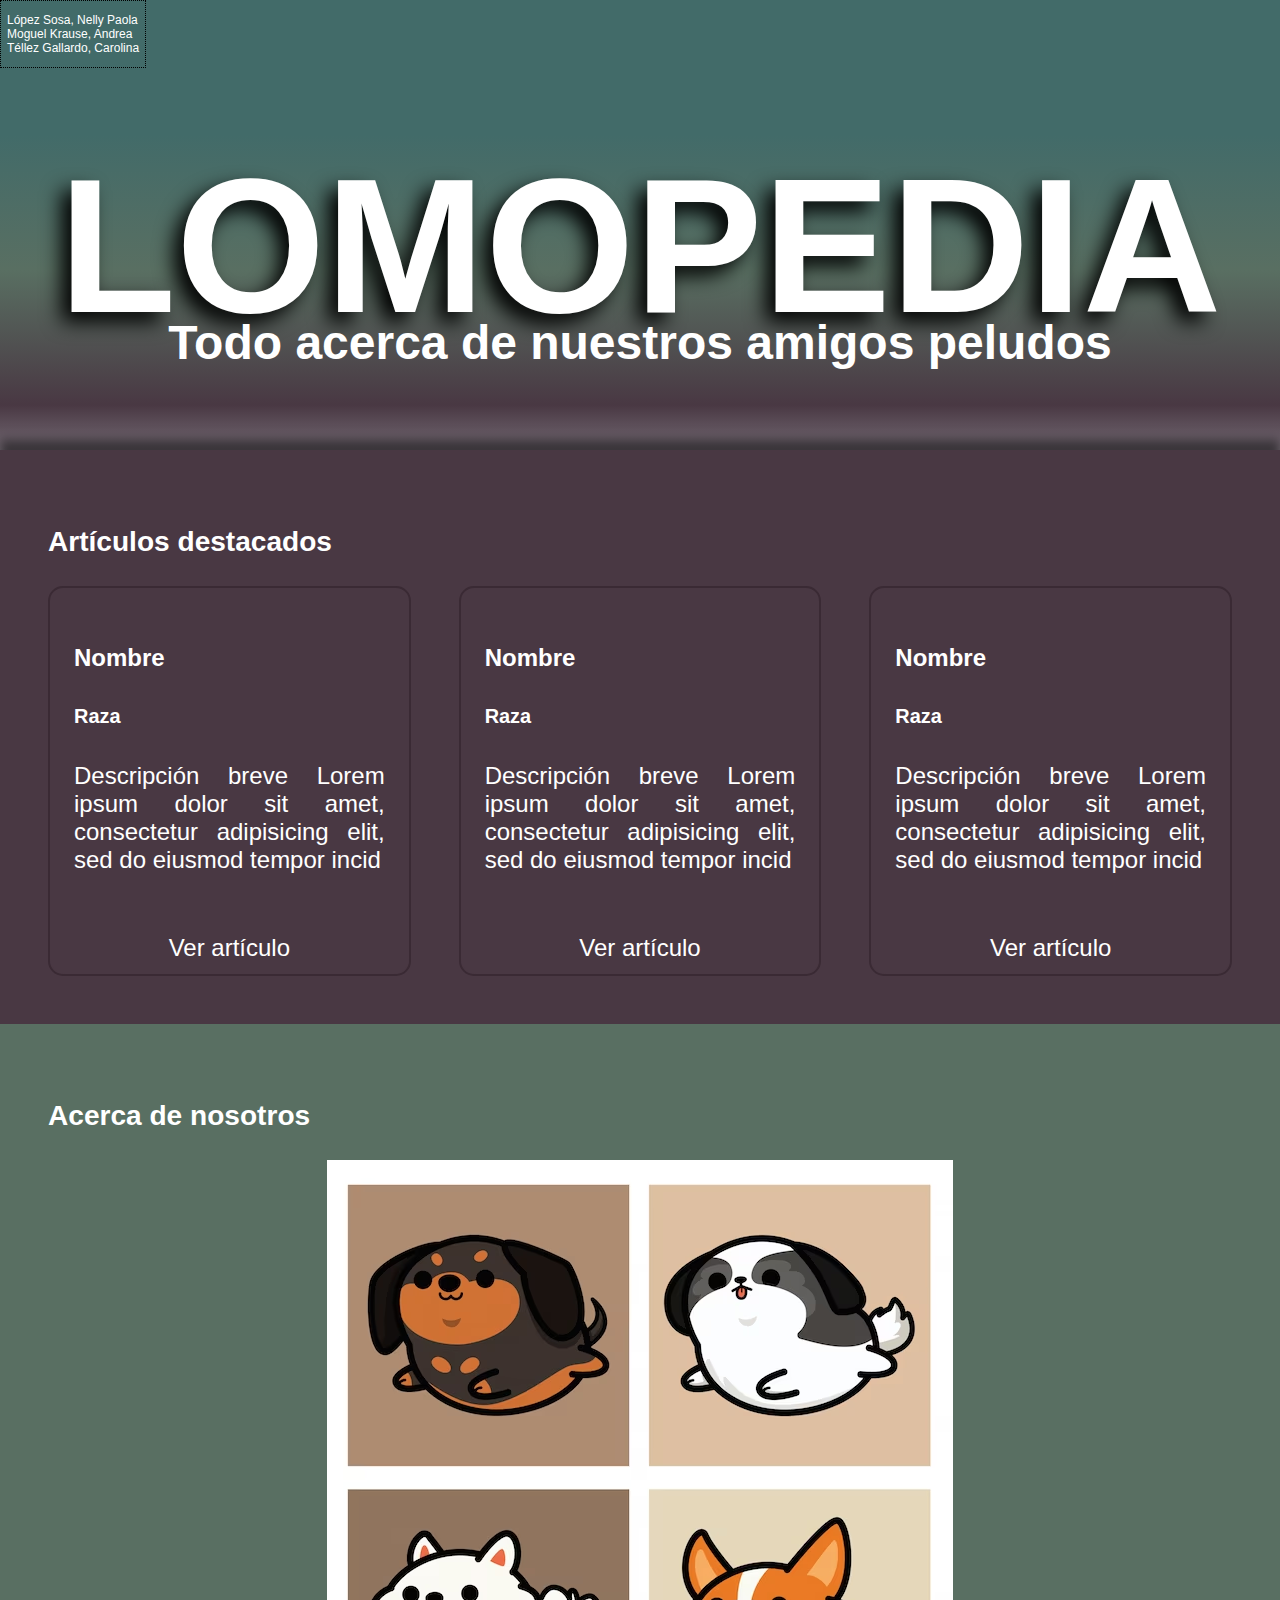
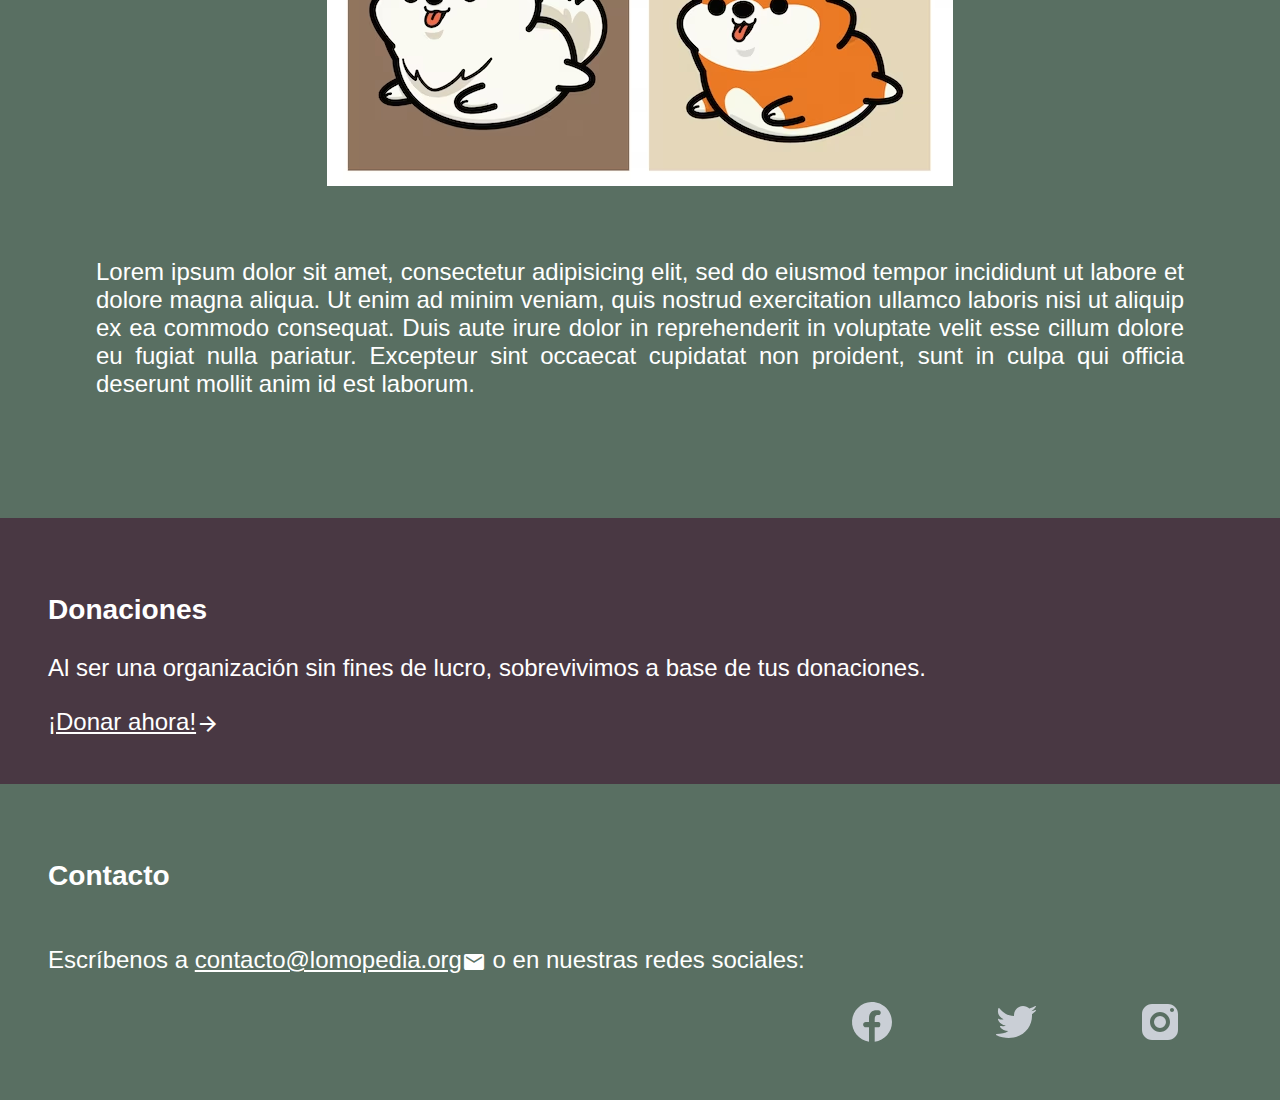
<file: index.html>
<!DOCTYPE html>
<html>
	<head>
		<title>Lomopedia</title>
		<link rel="stylesheet" type="text/css" href="css/styles.css">
		<link rel="icon" type="image/x-icon" href="img/favicon.ico" />

		<!-- Para tener íconos -->
		<link
	      href="https://fonts.googleapis.com/icon?family=Material+Icons"
	      rel="stylesheet"
	    />

		<style type="text/css">
			#names {
				color: white;
				position: absolute;
				top: 0;
				font-size: 0.5em;
				border: 1px dotted black;
			}

			#names ul {
				list-style-type: none;
				padding: 0 0.5em 0 0.5em;
			}

			#cover {
				height: 60vh;
				color: white;
				background: linear-gradient(0deg, #CACFD6 0%, #493843 25%, #596F62 50%, #426B69 75%);
			}

			#cover h1, h2 {
				position: absolute;
			    z-index: 999;
			    width: 100%;
			    text-align: center;
			    margin: 0;
			}

			#cover h1 {
				font-size: 8em;
				text-shadow: -10px 10px 20px black;
				top: 15vh;
			}

			#cover h2 {
				font-size: 2em;
				top: 35vh;
			}

			#cover-card {
			    position: absolute;
			    top: 50vh;
			    min-height: 50vh;
			    height: fit-content;
			    box-shadow: 0px -10px 10px 0px rgba(0,0,0,0.5);
			    color: white;
			}

			#article-highlight, #donation {
				background-color: #493843;
				padding: 2em;
			}

			#about-us, #contact {
				background-color: #596F62;
				padding: 2em;
				display: flex;
				flex-direction: column;
			}

			#about-us p {
				padding: 2em;
			}

			#mobile-header {
				height: 0;
				font-size: 0;
			}

			/* Tablets */
			@media screen and (max-width: 900px) {
				#cover {
					height: 40vh;
				}

				#cover h1 {
					top: 10vh;
				}

				#cover h2 {
					top: 25vh;
				}

				#cover-card {
				    top: 35vh;
				    min-height: 65vh;
				}

				#about-us p {
				    padding: 0em;
				}
			}

			/* Celular */
			@media screen and (max-width: 700px) {
				#cover-card {
				    position: initial;
				    box-shadow: none;
				}

				#mobile-header {
					height: 10vh;
					background-color: #33272F;
					color: white;
					display: flex;
				    justify-content: center;
				    align-content: center;
				    flex-wrap: wrap;
				}

				#mobile-header h1 {
					font-size: 40px;
					margin: 0;
				}
			}
		</style>
	</head>
	<body>
		<!-- NAMES -->
		<div id="names" class="hide-on-mobile">
			<ul>
				<li>López Sosa, Nelly Paola</li>
				<li>Moguel Krause, Andrea</li>
				<li>Téllez Gallardo, Carolina</li>
			</ul>
		</div>
		<!-- END NAMES -->
		<!-- COVER -->
		<div id="cover" class="hide-on-mobile">
			<h1>LOMOPEDIA</h1>
			<h2>Todo acerca de nuestros amigos peludos</h2>
		</div>
		<!-- END COVER -->
		<!-- MOBILE HEADER -->
		<div id="mobile-header">
			<h1>LOMOPEDIA</h1>
		</div>
		<!-- END MOBILE HEADER -->
		<!-- COVER CARD -->
		<div id="cover-card">
			<!-- ARTICLE HIGHLIGHT -->
			<div id="article-highlight">
				<h3>Artículos destacados</h3>
				<!-- ARTICLE CARDS -->
				<div class="card-row">
					<div class="card">
						<h4>Nombre</h4>
						<h5>Raza</h5>
						<p>Descripción breve Lorem ipsum dolor sit amet, consectetur adipisicing elit, sed do eiusmod
						tempor incid</p>
						<a href="article.html">Ver artículo</a>
					</div>
					<div class="card">
						<h4>Nombre</h4>
						<h5>Raza</h5>
						<p>Descripción breve Lorem ipsum dolor sit amet, consectetur adipisicing elit, sed do eiusmod
						tempor incid</p>
						<a href="article.html">Ver artículo</a>
					</div>
					<div class="card">
						<h4>Nombre</h4>
						<h5>Raza</h5>
						<p>Descripción breve Lorem ipsum dolor sit amet, consectetur adipisicing elit, sed do eiusmod
						tempor incid</p>
						<a href="article.html">Ver artículo</a>
					</div>
				</div>
				<!-- END ARTICLE CARDS -->
			</div>
			<!-- END ARTICLE HIGHLIGHT -->
			<!-- ABOUT US -->
			<div id="about-us">
				<h3>Acerca de nosotros</h3>
				<!-- IMAGE MAP -->
				<img src = "img/perrosIMap.avif" usemap="#image-map" style="width: fit-content; align-self: center;" class="hide-on-mobile">
				<map name="image-map">
					<area target="_blank" title="Rottweiler" href="https://nfnatcane.es/blog/wp-content/uploads/2021/02/Rottweiler-tumbado-con-ganas-de-jugar.jpg" coords="25,25,300,300" shape="rect" alt="Rottweiler">
					<area target="_blank" title="Pastor Ingles" href="https://fcm.mx/wp-content/uploads/2023/03/Foto-2-600x450.jpg" coords="325,25,600,300" shape="rect" alt="Pastor Ingles">
					<area target="_blank" coords="25,325,300,600" shape="rect" alt="Samoyedo" title="Samoyedo" href="https://www.bunko.pet/__export/1628032367406/sites/debate/img/2021/08/03/samoyedo_raza_crop1628032322026.jpeg_554688468.jpeg">
					<area target="_blank" alt"="Akita" title="Akita" href="https://www.bunko.pet/__export/1615247285155/sites/debate/img/2021/03/08/raza_perro_akita_inu_crop1615247203521.jpg_1902800913.jpg" coords="325,325,600,600" shape="rect">
				</map>
				<!-- END IMAGE MAP -->
				<p>
					Lorem ipsum dolor sit amet, consectetur adipisicing elit, sed do eiusmod
					tempor incididunt ut labore et dolore magna aliqua. Ut enim ad minim veniam,
					quis nostrud exercitation ullamco laboris nisi ut aliquip ex ea commodo
					consequat. Duis aute irure dolor in reprehenderit in voluptate velit esse
					cillum dolore eu fugiat nulla pariatur. Excepteur sint occaecat cupidatat non
					proident, sunt in culpa qui officia deserunt mollit anim id est laborum.
				</p>
			</div>
			<!-- END ABOUT US -->
			<!-- DONATION -->
			<div id="donation">
				<h3>Donaciones</h3>
				<p>Al ser una organización sin fines de lucro, sobrevivimos a base de tus donaciones.</p>
				<a style="text-decoration: underline;" href="donate.html">¡Donar ahora!<i class="material-icons inline-icon">arrow_forward</i></a>
			</div>
			<!-- END DONATION -->
			<!-- CONTACT -->
			<div id="contact">
				<h3>Contacto</h3>
				<p>
					Escríbenos a <a style="text-decoration: underline;" href="mailto:contacto@lomopedia.org">contacto@lomopedia.org<i class="material-icons inline-icon">mail</i></a> o en nuestras redes sociales:
				</p>
				<div class="socials">
					<!-- FACEBOOK ICON-->
					<a href="https://www.facebook.com/"><svg viewBox="0 0 24 24"> <path d="M11.666,2.005C6.62,2.17,2.374,6.251,2.025,11.288c-0.369,5.329,3.442,9.832,8.481,10.589V14.65H8.892 c-0.726,0-1.314-0.588-1.314-1.314v0c0-0.726,0.588-1.314,1.314-1.314h1.613v-1.749c0-2.896,1.411-4.167,3.818-4.167 c0.357,0,0.662,0.008,0.921,0.021c0.636,0.031,1.129,0.561,1.129,1.198v0c0,0.663-0.537,1.2-1.2,1.2h-0.442 c-1.022,0-1.379,0.969-1.379,2.061v1.437h1.87c0.591,0,1.043,0.527,0.953,1.111l-0.108,0.701c-0.073,0.47-0.477,0.817-0.953,0.817 h-1.762v7.247C18.235,21.236,22,17.062,22,12C22,6.366,17.341,1.821,11.666,2.005z" fill="#cacfd6"></path></svg></a>
					<!-- FACEBOOK ICON END -->

					<!-- TWITTER ICON -->
					<a href="https://twitter.com/"><svg viewBox="0 0 24 24"><path d="M21.634,4.031c-0.815,0.385-2.202,1.107-2.899,1.245c-0.027,0.007-0.049,0.016-0.075,0.023 c-0.813-0.802-1.927-1.299-3.16-1.299c-2.485,0-4.5,2.015-4.5,4.5c0,0.131-0.011,0.372,0,0.5c-3.218,0-5.568-1.679-7.327-3.837 C3.438,4.873,3.188,5.024,3.136,5.23C3.019,5.696,2.979,6.475,2.979,7.031c0,1.401,1.095,2.777,2.8,3.63 c-0.314,0.081-0.66,0.139-1.02,0.139c-0.424,0-0.912-0.111-1.339-0.335c-0.158-0.083-0.499-0.06-0.398,0.344 c0.405,1.619,2.253,2.756,3.904,3.087c-0.375,0.221-1.175,0.176-1.543,0.176c-0.136,0-0.609-0.032-0.915-0.07 c-0.279-0.034-0.708,0.038-0.349,0.582c0.771,1.167,2.515,1.9,4.016,1.928c-1.382,1.084-3.642,1.48-5.807,1.48 c-0.438-0.01-0.416,0.489-0.063,0.674C3.862,19.504,6.478,20,8.347,20C15.777,20,20,14.337,20,8.999 c0-0.086-0.002-0.266-0.005-0.447C19.995,8.534,20,8.517,20,8.499c0-0.027-0.008-0.053-0.008-0.08 c-0.003-0.136-0.006-0.263-0.009-0.329c0.589-0.425,1.491-1.163,1.947-1.728c0.155-0.192,0.03-0.425-0.181-0.352 c-0.543,0.189-1.482,0.555-2.07,0.625c1.177-0.779,1.759-1.457,2.259-2.21C22.109,4.168,21.895,3.907,21.634,4.031z" fill="#cacfd6"></path></svg></a>
					<!-- TWITTER ICON END -->

					<!-- INSTAGRAM ICON -->
					<a href="https://www.instagram.com/"><svg viewBox="0 0 24 24"><path d="M 8 3 C 5.239 3 3 5.239 3 8 L 3 16 C 3 18.761 5.239 21 8 21 L 16 21 C 18.761 21 21 18.761 21 16 L 21 8 C 21 5.239 18.761 3 16 3 L 8 3 z M 18 5 C 18.552 5 19 5.448 19 6 C 19 6.552 18.552 7 18 7 C 17.448 7 17 6.552 17 6 C 17 5.448 17.448 5 18 5 z M 12 7 C 14.761 7 17 9.239 17 12 C 17 14.761 14.761 17 12 17 C 9.239 17 7 14.761 7 12 C 7 9.239 9.239 7 12 7 z M 12 9 A 3 3 0 0 0 9 12 A 3 3 0 0 0 12 15 A 3 3 0 0 0 15 12 A 3 3 0 0 0 12 9 z" fill="#cacfd6"></path></svg></a>
					<!-- INSTAGRAM ICON END -->
				</div>
			</div>
			<!-- END CONTACT -->
		</div>
		<!-- END COVER CARD -->
	</body>
</html>
</file>
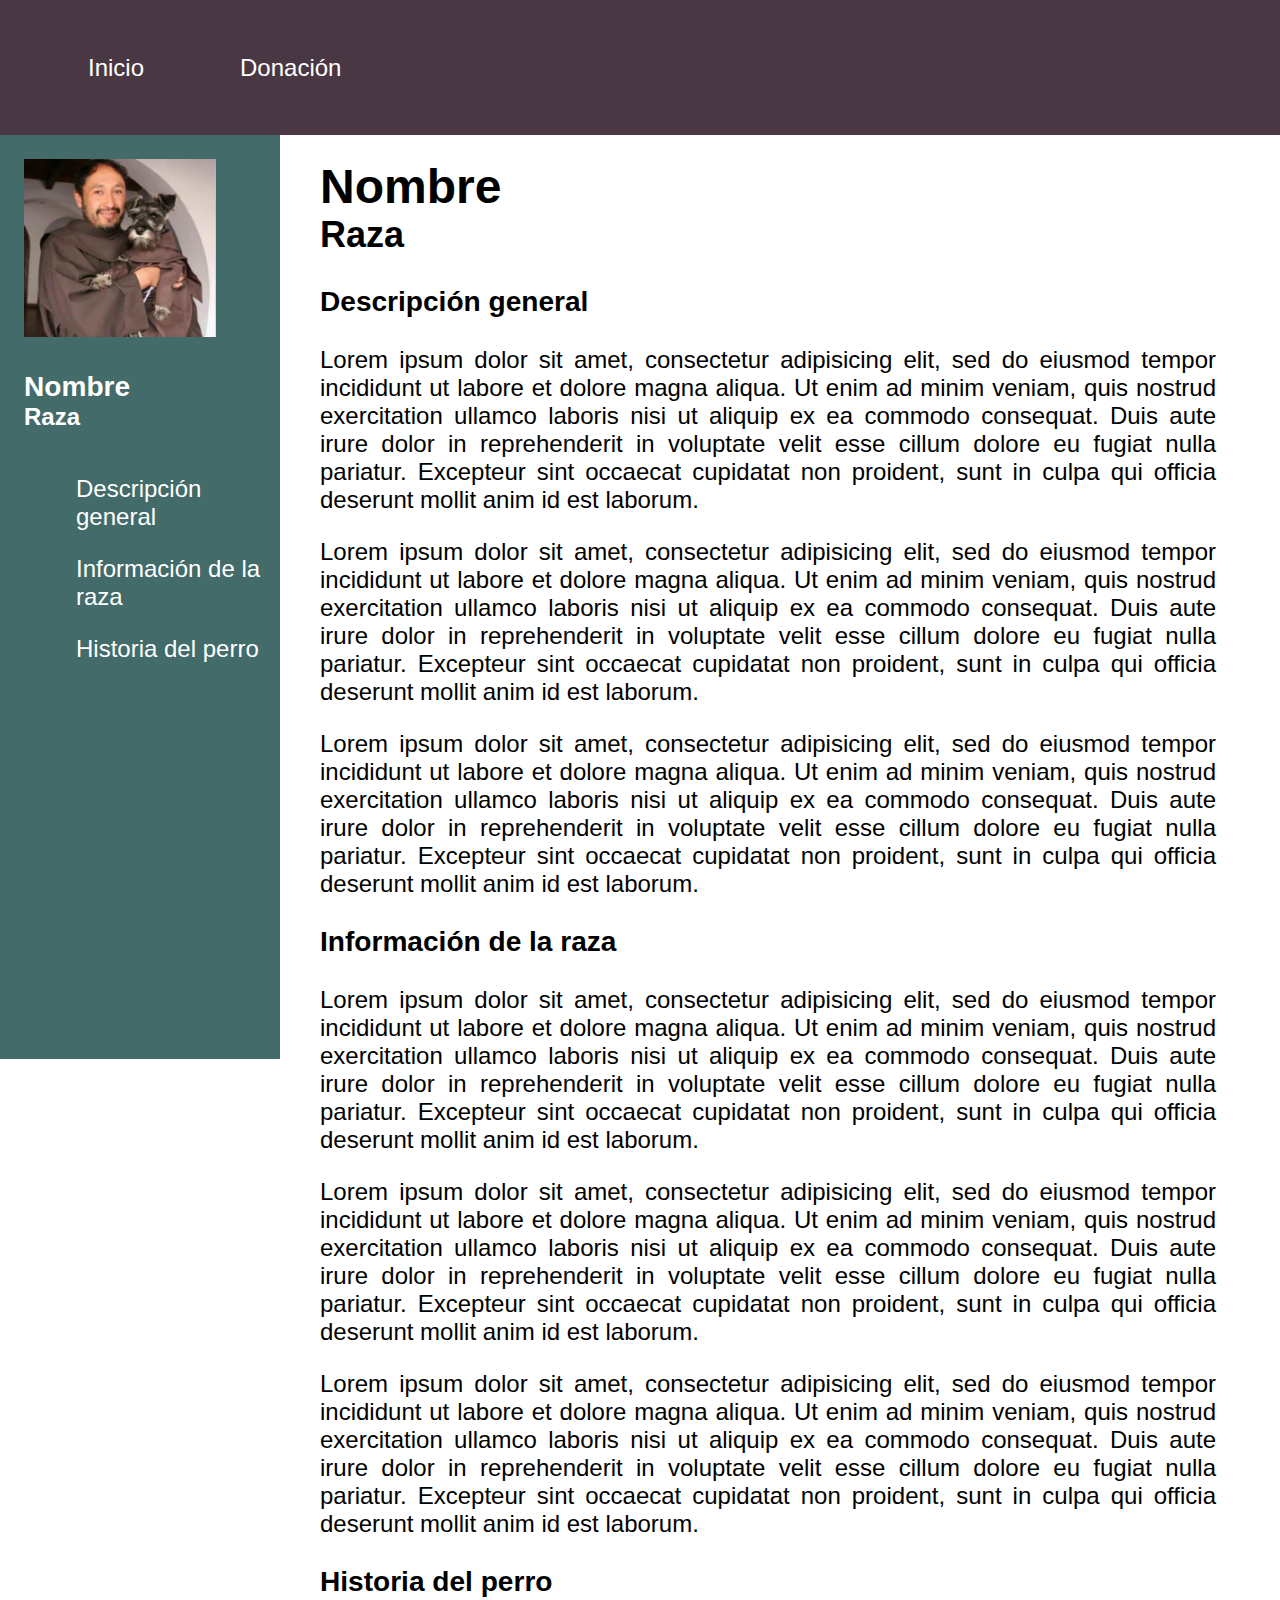
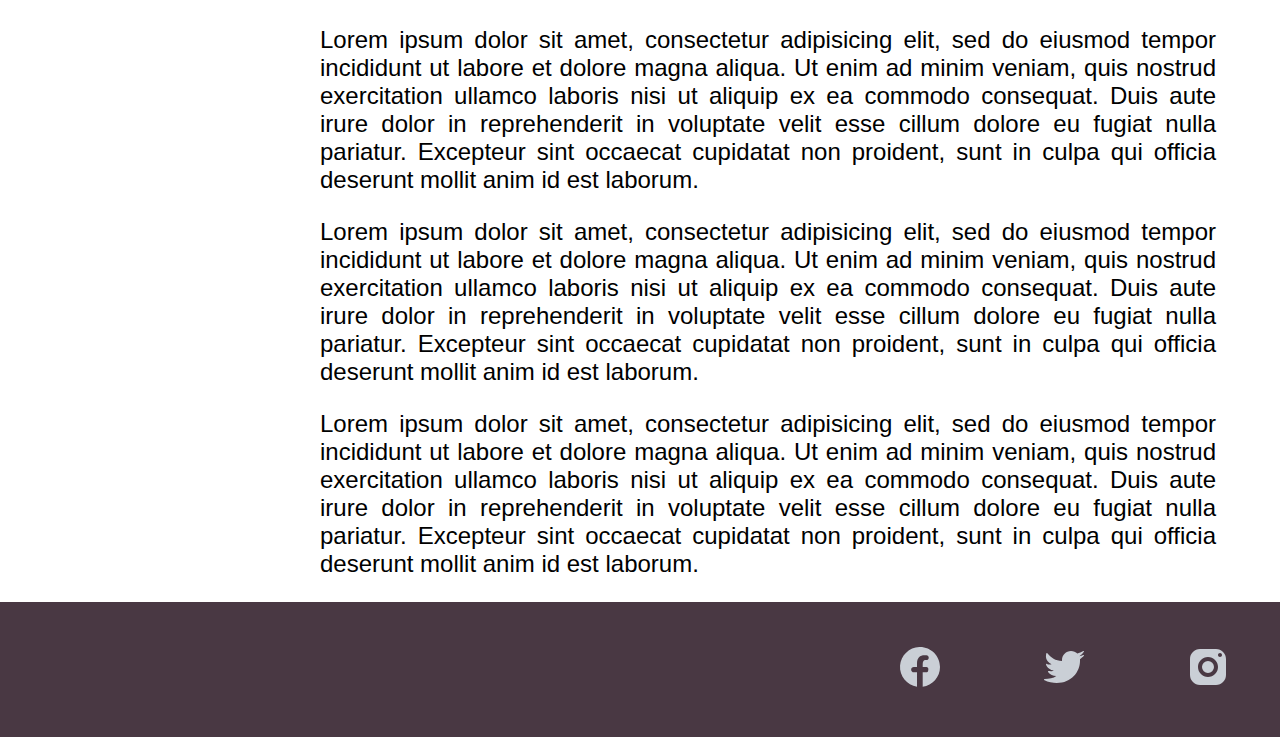
<file: article.html>
<!DOCTYPE html>
<html>
	<head>
		<title>Lomopedia - Artículo</title>
		<link rel="stylesheet" type="text/css" href="css/styles.css">
		<link rel="icon" type="image/x-icon" href="img/favicon.ico" />
	</head>
	<body>
		<div id="article-page">
			<header>
				<ul class="menu">
					<li><a href="index.html">Inicio</a></li>
					<li><a href="donate.html">Donación</a></li>
				</ul>
			</header>
			<main>
				<div id="sidebar">
					<img style="width: 15vw;" alt="Perro" src="img/perro.png">
					<h3 style="margin-bottom: 0;">Nombre</h3>
					<h4 style="margin-top: 0;">Raza</h4>
					<ul class="menu">
						<li><a href="#description">Descripción general</a></li>
						<li><a href="#information">Información de la raza</a></li>
						<li><a href="#history">Historia del perro</a></li>
					</ul>
				</div>
				<div id="article-content">					
					<!-- ARTICLE TITLE -->
					<h1 style="margin: 0;">Nombre</h3>
					<h2 style="margin-top: 0;">Raza</h4>
					<!-- ARTICLE TITLE END -->
					<!-- DESCRIPTION -->
					<h3 id="description">Descripción general</h3>
					<p>Lorem ipsum dolor sit amet, consectetur adipisicing elit, sed do eiusmod
					tempor incididunt ut labore et dolore magna aliqua. Ut enim ad minim veniam,
					quis nostrud exercitation ullamco laboris nisi ut aliquip ex ea commodo
					consequat. Duis aute irure dolor in reprehenderit in voluptate velit esse
					cillum dolore eu fugiat nulla pariatur. Excepteur sint occaecat cupidatat non
					proident, sunt in culpa qui officia deserunt mollit anim id est laborum.</p>
					<p>Lorem ipsum dolor sit amet, consectetur adipisicing elit, sed do eiusmod
					tempor incididunt ut labore et dolore magna aliqua. Ut enim ad minim veniam,
					quis nostrud exercitation ullamco laboris nisi ut aliquip ex ea commodo
					consequat. Duis aute irure dolor in reprehenderit in voluptate velit esse
					cillum dolore eu fugiat nulla pariatur. Excepteur sint occaecat cupidatat non
					proident, sunt in culpa qui officia deserunt mollit anim id est laborum.</p>
					<p>Lorem ipsum dolor sit amet, consectetur adipisicing elit, sed do eiusmod
					tempor incididunt ut labore et dolore magna aliqua. Ut enim ad minim veniam,
					quis nostrud exercitation ullamco laboris nisi ut aliquip ex ea commodo
					consequat. Duis aute irure dolor in reprehenderit in voluptate velit esse
					cillum dolore eu fugiat nulla pariatur. Excepteur sint occaecat cupidatat non
					proident, sunt in culpa qui officia deserunt mollit anim id est laborum.</p>
					<!-- DESCRIPTION END -->

					<!-- INFORMATION -->
					<h3 id="information">Información de la raza</h3>
					<p>Lorem ipsum dolor sit amet, consectetur adipisicing elit, sed do eiusmod
					tempor incididunt ut labore et dolore magna aliqua. Ut enim ad minim veniam,
					quis nostrud exercitation ullamco laboris nisi ut aliquip ex ea commodo
					consequat. Duis aute irure dolor in reprehenderit in voluptate velit esse
					cillum dolore eu fugiat nulla pariatur. Excepteur sint occaecat cupidatat non
					proident, sunt in culpa qui officia deserunt mollit anim id est laborum.</p>
					<p>Lorem ipsum dolor sit amet, consectetur adipisicing elit, sed do eiusmod
					tempor incididunt ut labore et dolore magna aliqua. Ut enim ad minim veniam,
					quis nostrud exercitation ullamco laboris nisi ut aliquip ex ea commodo
					consequat. Duis aute irure dolor in reprehenderit in voluptate velit esse
					cillum dolore eu fugiat nulla pariatur. Excepteur sint occaecat cupidatat non
					proident, sunt in culpa qui officia deserunt mollit anim id est laborum.</p>
					<p>Lorem ipsum dolor sit amet, consectetur adipisicing elit, sed do eiusmod
					tempor incididunt ut labore et dolore magna aliqua. Ut enim ad minim veniam,
					quis nostrud exercitation ullamco laboris nisi ut aliquip ex ea commodo
					consequat. Duis aute irure dolor in reprehenderit in voluptate velit esse
					cillum dolore eu fugiat nulla pariatur. Excepteur sint occaecat cupidatat non
					proident, sunt in culpa qui officia deserunt mollit anim id est laborum.</p>
					<!-- INFORMATION END -->

					<!-- HISTORY -->
					<h3 id="history">Historia del perro</h3>
					<p>Lorem ipsum dolor sit amet, consectetur adipisicing elit, sed do eiusmod
					tempor incididunt ut labore et dolore magna aliqua. Ut enim ad minim veniam,
					quis nostrud exercitation ullamco laboris nisi ut aliquip ex ea commodo
					consequat. Duis aute irure dolor in reprehenderit in voluptate velit esse
					cillum dolore eu fugiat nulla pariatur. Excepteur sint occaecat cupidatat non
					proident, sunt in culpa qui officia deserunt mollit anim id est laborum.</p>
					<p>Lorem ipsum dolor sit amet, consectetur adipisicing elit, sed do eiusmod
					tempor incididunt ut labore et dolore magna aliqua. Ut enim ad minim veniam,
					quis nostrud exercitation ullamco laboris nisi ut aliquip ex ea commodo
					consequat. Duis aute irure dolor in reprehenderit in voluptate velit esse
					cillum dolore eu fugiat nulla pariatur. Excepteur sint occaecat cupidatat non
					proident, sunt in culpa qui officia deserunt mollit anim id est laborum.</p>
					<p>Lorem ipsum dolor sit amet, consectetur adipisicing elit, sed do eiusmod
					tempor incididunt ut labore et dolore magna aliqua. Ut enim ad minim veniam,
					quis nostrud exercitation ullamco laboris nisi ut aliquip ex ea commodo
					consequat. Duis aute irure dolor in reprehenderit in voluptate velit esse
					cillum dolore eu fugiat nulla pariatur. Excepteur sint occaecat cupidatat non
					proident, sunt in culpa qui officia deserunt mollit anim id est laborum.</p>
					<!-- HISTORY END -->
				</div>
			</main>
			<footer>
				<div class="socials">
					<!-- FACEBOOK ICON-->
					<a href="https://www.facebook.com/"><svg viewBox="0 0 24 24"> <path d="M11.666,2.005C6.62,2.17,2.374,6.251,2.025,11.288c-0.369,5.329,3.442,9.832,8.481,10.589V14.65H8.892 c-0.726,0-1.314-0.588-1.314-1.314v0c0-0.726,0.588-1.314,1.314-1.314h1.613v-1.749c0-2.896,1.411-4.167,3.818-4.167 c0.357,0,0.662,0.008,0.921,0.021c0.636,0.031,1.129,0.561,1.129,1.198v0c0,0.663-0.537,1.2-1.2,1.2h-0.442 c-1.022,0-1.379,0.969-1.379,2.061v1.437h1.87c0.591,0,1.043,0.527,0.953,1.111l-0.108,0.701c-0.073,0.47-0.477,0.817-0.953,0.817 h-1.762v7.247C18.235,21.236,22,17.062,22,12C22,6.366,17.341,1.821,11.666,2.005z" fill="#cacfd6"></path></svg></a>
					<!-- FACEBOOK ICON END -->

					<!-- TWITTER ICON -->
					<a href="https://twitter.com/"><svg viewBox="0 0 24 24"><path d="M21.634,4.031c-0.815,0.385-2.202,1.107-2.899,1.245c-0.027,0.007-0.049,0.016-0.075,0.023 c-0.813-0.802-1.927-1.299-3.16-1.299c-2.485,0-4.5,2.015-4.5,4.5c0,0.131-0.011,0.372,0,0.5c-3.218,0-5.568-1.679-7.327-3.837 C3.438,4.873,3.188,5.024,3.136,5.23C3.019,5.696,2.979,6.475,2.979,7.031c0,1.401,1.095,2.777,2.8,3.63 c-0.314,0.081-0.66,0.139-1.02,0.139c-0.424,0-0.912-0.111-1.339-0.335c-0.158-0.083-0.499-0.06-0.398,0.344 c0.405,1.619,2.253,2.756,3.904,3.087c-0.375,0.221-1.175,0.176-1.543,0.176c-0.136,0-0.609-0.032-0.915-0.07 c-0.279-0.034-0.708,0.038-0.349,0.582c0.771,1.167,2.515,1.9,4.016,1.928c-1.382,1.084-3.642,1.48-5.807,1.48 c-0.438-0.01-0.416,0.489-0.063,0.674C3.862,19.504,6.478,20,8.347,20C15.777,20,20,14.337,20,8.999 c0-0.086-0.002-0.266-0.005-0.447C19.995,8.534,20,8.517,20,8.499c0-0.027-0.008-0.053-0.008-0.08 c-0.003-0.136-0.006-0.263-0.009-0.329c0.589-0.425,1.491-1.163,1.947-1.728c0.155-0.192,0.03-0.425-0.181-0.352 c-0.543,0.189-1.482,0.555-2.07,0.625c1.177-0.779,1.759-1.457,2.259-2.21C22.109,4.168,21.895,3.907,21.634,4.031z" fill="#cacfd6"></path></svg></a>
					<!-- TWITTER ICON END -->

					<!-- INSTAGRAM ICON -->
					<a href="https://www.instagram.com/"><svg viewBox="0 0 24 24"><path d="M 8 3 C 5.239 3 3 5.239 3 8 L 3 16 C 3 18.761 5.239 21 8 21 L 16 21 C 18.761 21 21 18.761 21 16 L 21 8 C 21 5.239 18.761 3 16 3 L 8 3 z M 18 5 C 18.552 5 19 5.448 19 6 C 19 6.552 18.552 7 18 7 C 17.448 7 17 6.552 17 6 C 17 5.448 17.448 5 18 5 z M 12 7 C 14.761 7 17 9.239 17 12 C 17 14.761 14.761 17 12 17 C 9.239 17 7 14.761 7 12 C 7 9.239 9.239 7 12 7 z M 12 9 A 3 3 0 0 0 9 12 A 3 3 0 0 0 12 15 A 3 3 0 0 0 15 12 A 3 3 0 0 0 12 9 z" fill="#cacfd6"></path></svg></a>
					<!-- INSTAGRAM ICON END -->
				</div>
			</footer>
		</div>
	</body>
</html>
</file>
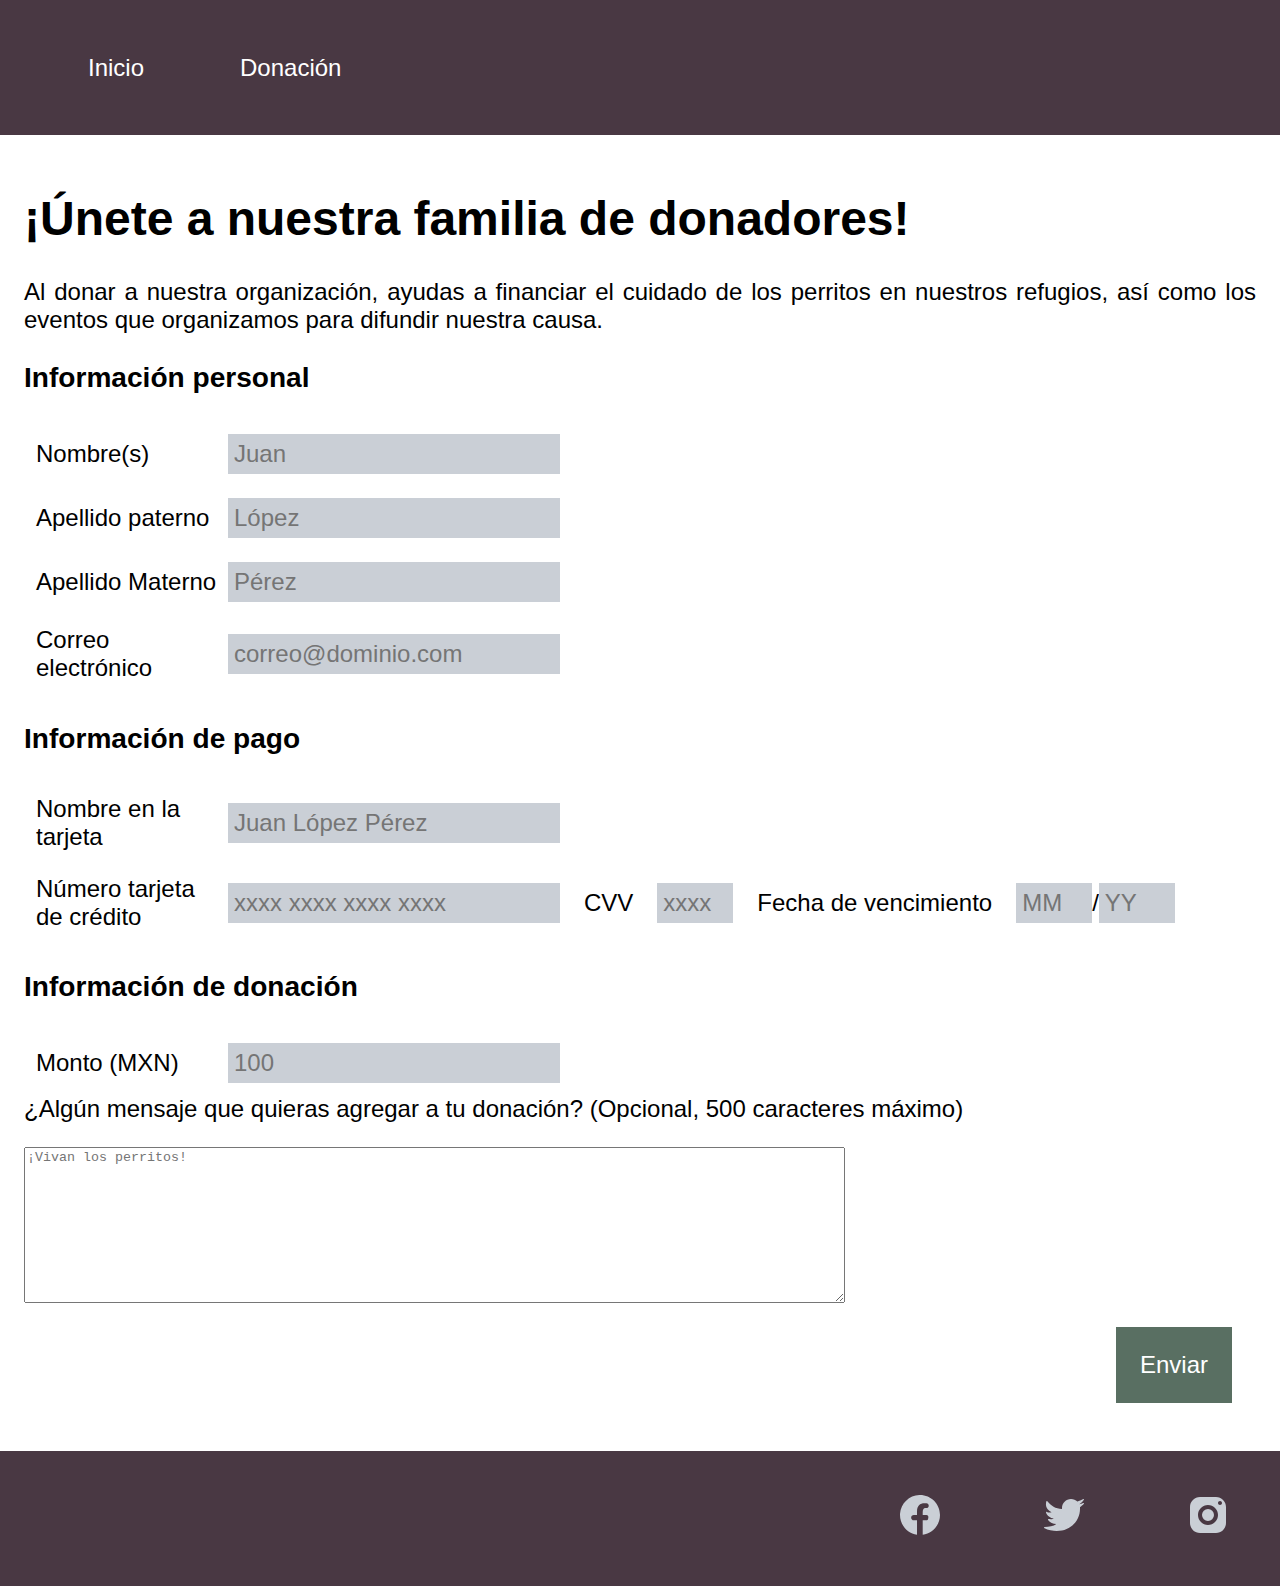
<file: donate.html>
<!DOCTYPE html>
<html>
	<head>
		<title>Lomopedia - Donar</title>
		<link rel="stylesheet" type="text/css" href="css/styles.css">
		<link rel="icon" type="image/x-icon" href="img/favicon.ico" />
		<script type="text/javascript" src="js/donate.js"></script>
	</head>
	<body>
		<div id="donate-page">
			<header>
					<ul class="menu">
						<li><a href="index.html">Inicio</a></li>
						<li><a href="donate.html">Donación</a></li>
					</ul>
			</header>
			<main>
				<div id="donate-content">
					<h1>¡Únete a nuestra familia de donadores!</h1>
					<p>Al donar a nuestra organización, ayudas a financiar el cuidado de los perritos en nuestros refugios, así como los eventos que organizamos para difundir nuestra causa.</p>

					<form onsubmit="onSubmit()" action="donate_result.php" method="post">
						<h3>Información personal</h3>
						<div class="input-row">
							<label for="nombre">Nombre(s)</label><input required placeholder="Juan" type="text" name="nombre" id="nombre">	
						</div>
						<div class="input-row">
							<label for="apPaterno">Apellido paterno</label><input required placeholder="López" type="text" name="apPaterno" id="apPaterno">
						</div>
						<div class="input-row">
							<label for="apMaterno">Apellido Materno</label><input required placeholder="Pérez" type="text" name="apMaterno" id="apMaterno">
						</div>
						<div class="input-row">
							<label for="email">Correo electrónico</label><input required placeholder="correo@dominio.com" type="email" name="email" id="email">
						</div>
						<h3>Información de pago</h3>
						<div class="input-row">
							<label for="nombreTarjeta">Nombre en la tarjeta</label><input required placeholder="Juan López Pérez" type="text" name="nombreTarjeta" id="nombreTarjeta">
						</div>
						<div class="input-row">							
							<label for="numTarjeta">Número tarjeta de crédito</label><input required placeholder="xxxx xxxx xxxx xxxx" name="numTarjeta" id="numTarjeta" inputmode="numeric" maxlength="19" pattern="[0-9]{13,19}">
							<label style="padding: 0 1em 0 1em; width: fit-content;" for="cvv">CVV</label><input required style="width: 5vw" placeholder="xxxx" type="password" name="cvv" id="cvv" inputmode="numeric" maxlength="4" pattern="[0-9]{3,4}">
							<label style="padding: 0 1em 0 1em; width: fit-content;">Fecha de vencimiento</label><input required style="width: 5vw" placeholder="MM" type="number" name="tarjetaMonth" id="tarjetaMonth"min="1" max="12">/<input required style="width: 5vw" placeholder="YY" type="number" name="tarjetaYear" id="tarjetaYear" min="23" max="30">
						</div>
						<h3>Información de donación</h3>
						<div class="input-row">
							<label for="monto">Monto (MXN)</label><input min="1" required placeholder="100" type="number" name="monto" id="monto" max="9999999999">
						</div>
						<label style="display: block; padding-bottom: 1em;" for="mensaje">¿Algún mensaje que quieras agregar a tu donación? (Opcional, 500 caracteres máximo)</label>
						<textarea  name="mensaje" id="mensaje" style="display: block;" placeholder="¡Vivan los perritos!" cols="100" rows="10" maxlength="500"></textarea>
						<div class="btn-container">
							<button class="btn" id="submit-btn" type="submit">Enviar</button>
						</div>
					</form>
				</div>
			</main>
			<footer>
				<div class="socials">
					<!-- FACEBOOK ICON-->
					<a href="https://www.facebook.com/"><svg viewBox="0 0 24 24"> <path d="M11.666,2.005C6.62,2.17,2.374,6.251,2.025,11.288c-0.369,5.329,3.442,9.832,8.481,10.589V14.65H8.892 c-0.726,0-1.314-0.588-1.314-1.314v0c0-0.726,0.588-1.314,1.314-1.314h1.613v-1.749c0-2.896,1.411-4.167,3.818-4.167 c0.357,0,0.662,0.008,0.921,0.021c0.636,0.031,1.129,0.561,1.129,1.198v0c0,0.663-0.537,1.2-1.2,1.2h-0.442 c-1.022,0-1.379,0.969-1.379,2.061v1.437h1.87c0.591,0,1.043,0.527,0.953,1.111l-0.108,0.701c-0.073,0.47-0.477,0.817-0.953,0.817 h-1.762v7.247C18.235,21.236,22,17.062,22,12C22,6.366,17.341,1.821,11.666,2.005z" fill="#cacfd6"></path></svg></a>
					<!-- FACEBOOK ICON END -->

					<!-- TWITTER ICON -->
					<a href="https://twitter.com/"><svg viewBox="0 0 24 24"><path d="M21.634,4.031c-0.815,0.385-2.202,1.107-2.899,1.245c-0.027,0.007-0.049,0.016-0.075,0.023 c-0.813-0.802-1.927-1.299-3.16-1.299c-2.485,0-4.5,2.015-4.5,4.5c0,0.131-0.011,0.372,0,0.5c-3.218,0-5.568-1.679-7.327-3.837 C3.438,4.873,3.188,5.024,3.136,5.23C3.019,5.696,2.979,6.475,2.979,7.031c0,1.401,1.095,2.777,2.8,3.63 c-0.314,0.081-0.66,0.139-1.02,0.139c-0.424,0-0.912-0.111-1.339-0.335c-0.158-0.083-0.499-0.06-0.398,0.344 c0.405,1.619,2.253,2.756,3.904,3.087c-0.375,0.221-1.175,0.176-1.543,0.176c-0.136,0-0.609-0.032-0.915-0.07 c-0.279-0.034-0.708,0.038-0.349,0.582c0.771,1.167,2.515,1.9,4.016,1.928c-1.382,1.084-3.642,1.48-5.807,1.48 c-0.438-0.01-0.416,0.489-0.063,0.674C3.862,19.504,6.478,20,8.347,20C15.777,20,20,14.337,20,8.999 c0-0.086-0.002-0.266-0.005-0.447C19.995,8.534,20,8.517,20,8.499c0-0.027-0.008-0.053-0.008-0.08 c-0.003-0.136-0.006-0.263-0.009-0.329c0.589-0.425,1.491-1.163,1.947-1.728c0.155-0.192,0.03-0.425-0.181-0.352 c-0.543,0.189-1.482,0.555-2.07,0.625c1.177-0.779,1.759-1.457,2.259-2.21C22.109,4.168,21.895,3.907,21.634,4.031z" fill="#cacfd6"></path></svg></a>
					<!-- TWITTER ICON END -->

					<!-- INSTAGRAM ICON -->
					<a href="https://www.instagram.com/"><svg viewBox="0 0 24 24"><path d="M 8 3 C 5.239 3 3 5.239 3 8 L 3 16 C 3 18.761 5.239 21 8 21 L 16 21 C 18.761 21 21 18.761 21 16 L 21 8 C 21 5.239 18.761 3 16 3 L 8 3 z M 18 5 C 18.552 5 19 5.448 19 6 C 19 6.552 18.552 7 18 7 C 17.448 7 17 6.552 17 6 C 17 5.448 17.448 5 18 5 z M 12 7 C 14.761 7 17 9.239 17 12 C 17 14.761 14.761 17 12 17 C 9.239 17 7 14.761 7 12 C 7 9.239 9.239 7 12 7 z M 12 9 A 3 3 0 0 0 9 12 A 3 3 0 0 0 12 15 A 3 3 0 0 0 15 12 A 3 3 0 0 0 12 9 z" fill="#cacfd6"></path></svg></a>
					<!-- INSTAGRAM ICON END -->
				</div>
			</footer>
		</div>
	</body>
</html>
</file>
<file: css/styles.css>
/* General y pantallas grandes */
html {
	height: 100%;
	font-size: 24px;
	font-family: sans-serif;
	scroll-padding: 15vh;
}

body {
	height: 100%;
	margin: 0;
}

p {
	text-align: justify;
}

.btn-container {
	display: flex;
	justify-content: flex-end;
}

.btn {
	cursor: pointer;
	font-size: 1em;
    margin: 1em;
    padding: 1em;
    background-color: #596F62;
    border: none;
    color: white;
}

.btn:hover {
	background-color: #CACFD6;
	color: black;
}

.btn:disabled {
	background-color: #CACFD6;
	color: grey;
}

a {
	text-decoration: none;
	color: inherit;
}

.inline-icon {
	position: relative;
	top: 0.25em;
}

.card-row, .grid-container {
	display: grid;
    grid-template-columns: auto;
    grid-template-rows: auto;
    grid-column-gap: 2em;
    grid-row-gap: 2em;
}

.card-row .card {
	grid-column: span 1;
	grid-row-start: 1;	
}

.card {
	border: 2px solid #3a2a34;
	border-radius: 15px;
	padding: 1em;
}

.card a {
	border: none;
	background-color: #493843;
	width: calc(100% + 2em);
	color: white;
	font-size: 1em;
    margin-left: -1em;
    border-radius: 0 0 15px 15px;
    padding: 0.5em 0 0.5em 0;
    position: relative;
    bottom: -1em;
    display: block;
    text-align: center;
}

.card a:hover{
	background-color: #3a2a34;
}

.menu li {
	list-style-type: none;
	padding: 0.5em;
}

.menu li a {
	display: flex;
    height: inherit;
    width: 100%;
    align-items: center;
}

.socials {
	display: flex;
    justify-content: flex-end;
    align-items: center;
    height: inherit;
}

.socials * {
	padding: 0 1em 0 1em;
}

.socials svg {
	width: 2em;
}

#article-page, #donate-page {
	min-height: 100%;
	position: relative;
}

header, footer {
	height: 15vh;
	width: 100%;
	background-color: #493843;
	color: white;
}

header {
	position: fixed;
	z-index: 999;
}

header .menu {
	height: inherit;
    display: flex;
    justify-content: flex-start;
    margin: 0;
}

header .menu li {
	height: inherit;
	padding: 0 2em 0 2em;
}

header .menu li:hover {
	background-color: #9C8393;
	color: black;
}

footer {
	position: absolute;
	bottom: 0;
}

main {
	padding: 15vh 0 15vh 0;
}

#sidebar {
	width: 20vw;
	height: 100%;
	background-color: #426B69;
	color: white;
	padding: 1em 0 0 1em;
	position: fixed;
}

#sidebar .menu li:hover {
	background-color: #96C7C5;
	color: black;
}

#article-content {
	position: relative;
	left: 25vw;
	width: 70vw;
	padding-top: 1em;
}

#donate-content {
	position: relative;
	padding: 1em;
}

.input-row {
	padding: 0.5em;
	display: flex;
	align-items: center;
}

.input-row label {
	width: 15vw;
    display: block;
}

.input-row input {
	width: 25vw;
	padding: 0.25em;
	border: none;
	background-color: #CACFD6;
	font-size: 1em;
}

#result-display {
    background-color: #426B69;
    color: #CACFD6;
    padding: 2em;
    margin: auto;
    width: 50vw;
    max-height: 30vh;
    overflow-y: auto;
}

#php-error-page {
	text-align: center;
    height: 100%;
    align-content: center;
    display: flex;
    flex-wrap: wrap;
    width: 100%;
    justify-content: center;
    font-size: larger;
}

.show-only-on-mobile {
		height: 0vh;
	}

/* Pantallas medianas */
@media screen and (max-width: 1200px) {
	html {
		font-size: 18px;
	}

/* Tablets */
@media screen and (max-width: 900px) {
	html {
		font-size: 14px;
	}

	h3 {
		font-size: 1.5em;
	} 

	h4 {
		font-size: 1.25em;
		margin: 0.5em 0 0.5em 0;
	}

	h5 {
		font-size: 1em;
		margin: 0.5em 0 0.5em 0;
	}

	p {
		font-size: 1em;
	}
}


/* Celular */
@media screen and (max-width: 700px) {
	html {
		font-size: 10px;
	}

	.hide-on-mobile {
		height: 0 !important;
	}

	.hide-on-mobile * {
		height: 0 !important;
		font-size: 0 !important;
	}
}
</file>
